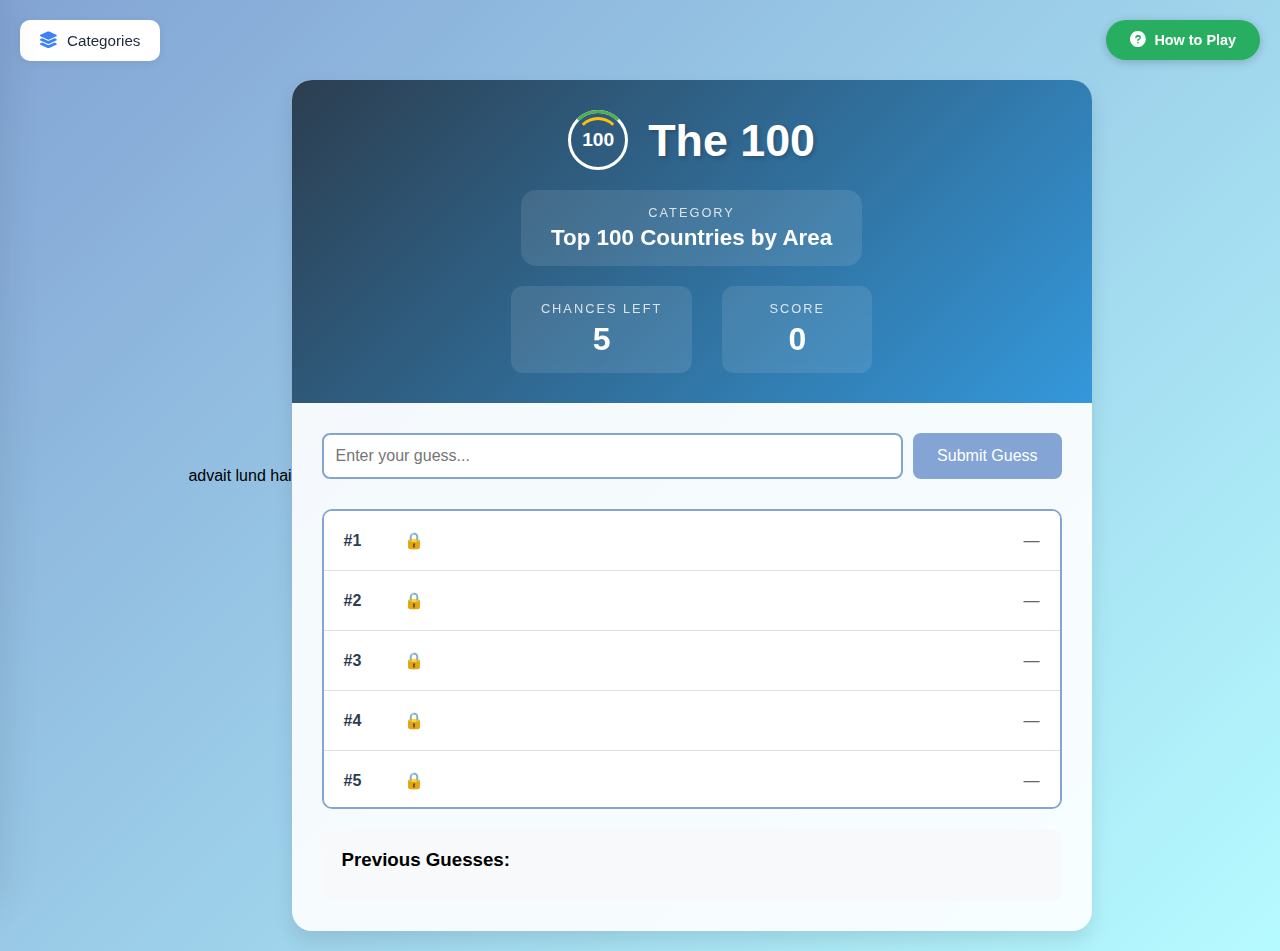
<file: index.html>
<!DOCTYPE html>
<html lang="en">

<head>
    <p> advait lund hai </p>
    <meta charset="UTF-8">
    <meta name="viewport" content="width=device-width, initial-scale=1.0">
    <title>The 100</title>
    <link rel="stylesheet" href="styles.css">
    <link rel="stylesheet" href="https://cdnjs.cloudflare.com/ajax/libs/font-awesome/6.0.0/css/all.min.css">
</head>

<body>
    <button id="categories-toggle" class="categories-toggle">
        <i class="fas fa-layer-group"></i>
        Categories
    </button>

    <div class="side-panel">
        <div class="side-panel-header">
            <h2>Categories</h2>
            <button class="close-side-panel">&times;</button>
        </div>
        <div class="category-search">
            <input type="text" id="category-search" placeholder="Search categories...">
        </div>
        <div class="categories-list">
            <div id="no-results" class="no-results hidden">
                <i class="fas fa-search"></i>
                <p>No matching categories found</p>
            </div>
            <div id="categories-container">
                <!-- Categories will be dynamically added here -->
            </div>
        </div>
    </div>

    <div class="game-container">
        <div class="game-header">
            <div class="title-section">
                <div class="title-container">
                    <div class="logo">
                        <div class="logo-circle">
                            <div class="logo-inner">100</div>
                        </div>
                    </div>
                    <h1>The 100</h1>
                </div>
                <div class="category-badge">
                    <span class="category-label">CATEGORY</span>
                    <h2 id="current-category">Top 100 Countries by Area</h2>
                </div>
            </div>
            <div class="stats-section">
                <div class="stat-box">
                    <span class="stat-label">CHANCES LEFT</span>
                    <span id="chances" class="stat-value">5</span>
                </div>
                <div class="stat-box">
                    <span class="stat-label">SCORE</span>
                    <span id="score" class="stat-value">0</span>
                </div>
            </div>
            <button id="tutorial-btn" class="tutorial-btn">
                <i class="fas fa-question-circle"></i>
                How to Play
            </button>
        </div>

        <div class="game-play">
            <input type="text" id="guess-input" placeholder="Enter your guess...">
            <button id="submit-guess">Submit Guess</button>
        </div>

        <div class="tiles-container">
            <div class="tiles-wrapper">
                <!-- Tiles will be added here dynamically -->
            </div>
        </div>

        <div class="previous-guesses">
            <h3>Previous Guesses:</h3>
            <ul id="guesses-list"></ul>
        </div>

        <div id="game-over" class="hidden">
            <h2>Game Over!</h2>
            <p>Final Score: <span id="final-score">0</span></p>
            <button id="play-again">Play Again</button>
        </div>

        <div id="popup" class="popup hidden">
            <div class="popup-content">
                <p>Not in the Top 100!</p>
            </div>
        </div>

        <div id="invalid-popup" class="popup hidden">
            <div class="popup-content">
                <p>Invalid Country!</p>
            </div>
        </div>

        <div id="duplicate-popup" class="popup hidden">
            <div class="popup-content">
                <p>Already Guessed!</p>
            </div>
        </div>

        <div id="tutorial-modal" class="tutorial-modal hidden">
            <div class="tutorial-content">
                <h2>🎮 How to Play The 100?</h2>

                <div class="tutorial-step">
                    <div class="step-number">1</div>
                    <h3>Look at the Category</h3>
                    <p>If the category is "Top 100 Countries by Area"</p>
                    <div class="example-box">
                        <p>For this category, you need to guess countries that you think are among the 100 largest
                            countries in the world.</p>
                    </div>
                </div>

                <div class="tutorial-step">
                    <div class="step-number">2</div>
                    <h3>Make Your Guess</h3>
                    <p>The closer your guess is to the 100th position, the more points you get. But, if you guess a
                        country that is not in the top 100, you will get 0 points.</p>
                    <div class="example-box">
                        <div class="example-item">
                            <span>Russia (Largest)</span>
                            <span class="points">1 point</span>
                        </div>
                        <div class="example-item">
                            <span>France (47th largest)</span>
                            <span class="points">47 points</span>
                        </div>
                        <div class="example-item">
                            <span>Iceland (100th largest)</span>
                            <span class="points">100 points</span>
                        </div>
                        <div class="example-item warning">
                            <span>Any country over rank 100</span>
                            <span class="points zero">0 points</span>
                        </div>
                        <div class="example-item warning">
                            <span>Invalid country name</span>
                            <span class="points zero">0 points</span>
                        </div>
                    </div>
                </div>

                <div class="tutorial-step">
                    <div class="step-number">3</div>
                    <h3>Strategy</h3>
                    <p>Your final score will be the sum of all your guesses. You have 5 guesses to maximize your score.
                    </p>
                    <div class="example-box">
                        <p>💡 Think strategically! For this category:</p>
                        <ul class="strategy-list">
                            <li>Very large countries = Low Points</li>
                            <li>Medium-sized countries = Medium Points</li>
                            <li>Smaller countries (but still in top 100) = High Points</li>
                        </ul>
                    </div>
                </div>

                <button id="close-tutorial" class="close-tutorial">Got it!</button>
            </div>
        </div>

        <div id="category-modal" class="category-modal hidden">
            <div class="category-modal-header">
                <h2>Choose a Category</h2>
                <button class="close-category-modal">&times;</button>
            </div>
            <div class="category-grid">
                <!-- Categories will be added here dynamically -->
            </div>
        </div>
    </div>
    <script src="categories-data.js"></script>
    <script src="script.js"></script>
</body>

</html>
</file>
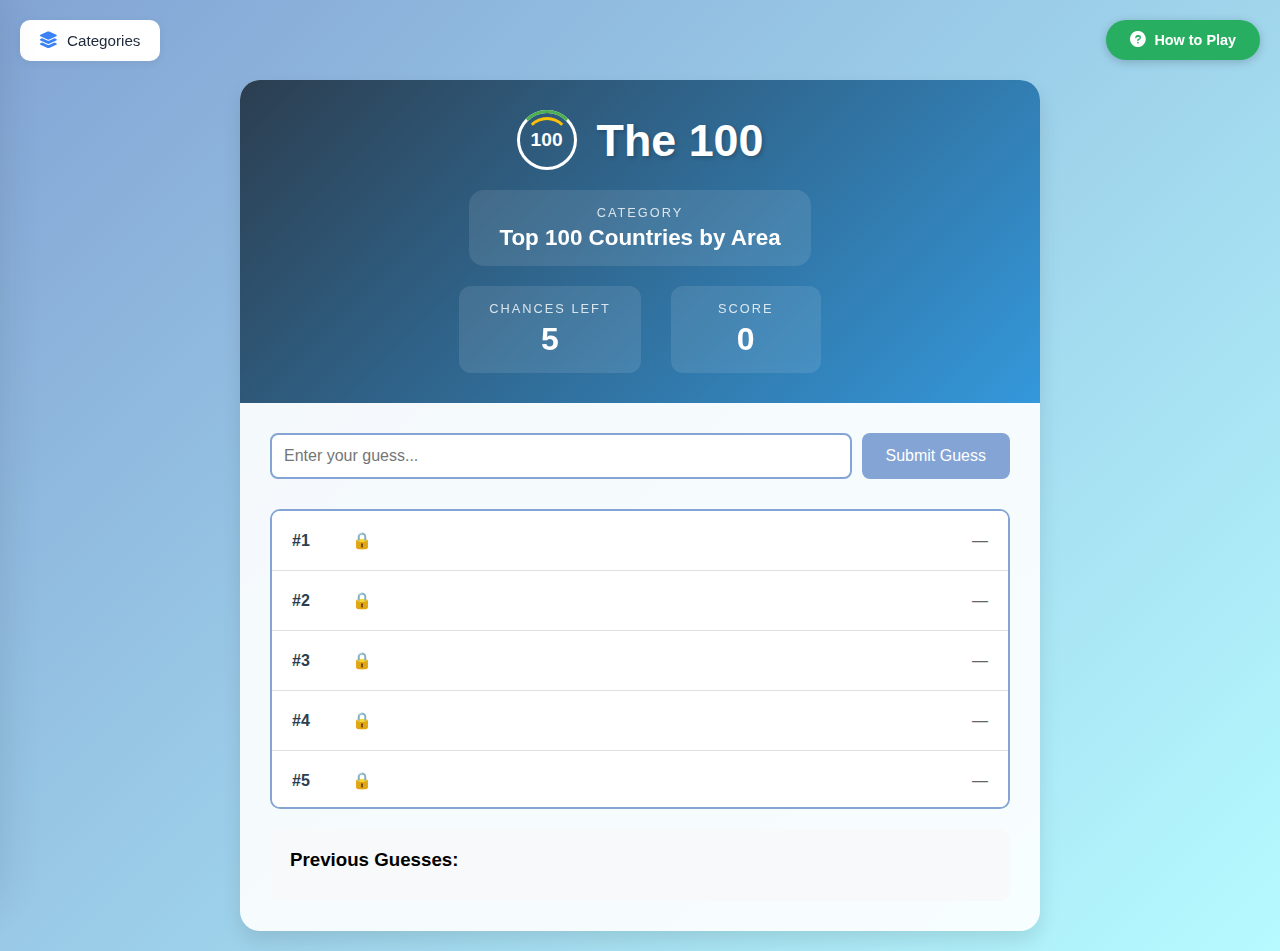
<file: index1.html>
<!DOCTYPE html>
<html lang="en">

<head>
    <meta charset="UTF-8">
    <meta name="viewport" content="width=device-width, initial-scale=1.0">
    <title>The 100</title>
    <link rel="stylesheet" href="styles.css">
    <link rel="stylesheet" href="https://cdnjs.cloudflare.com/ajax/libs/font-awesome/6.0.0/css/all.min.css">
</head>

<body>
    <button id="categories-toggle" class="categories-toggle">
        <i class="fas fa-layer-group"></i>
        Categories
    </button>

    <div class="side-panel">
        <div class="side-panel-header">
            <h2>Categories</h2>
            <button class="close-side-panel">&times;</button>
        </div>
        <div class="category-search">
            <input type="text" id="category-search" placeholder="Search categories...">
        </div>
        <div class="categories-list">
            <div id="no-results" class="no-results hidden">
                <i class="fas fa-search"></i>
                <p>No matching categories found</p>
            </div>
            <div id="categories-container">
                <!-- Categories will be dynamically added here -->
            </div>
        </div>
    </div>

    <div class="game-container">
        <div class="game-header">
            <div class="title-section">
                <div class="title-container">
                    <div class="logo">
                        <div class="logo-circle">
                            <div class="logo-inner">100</div>
                        </div>
                    </div>
                    <h1>The 100</h1>
                </div>
                <div class="category-badge">
                    <span class="category-label">CATEGORY</span>
                    <h2 id="current-category">Top 100 Countries by Area</h2>
                </div>
            </div>
            <div class="stats-section">
                <div class="stat-box">
                    <span class="stat-label">CHANCES LEFT</span>
                    <span id="chances" class="stat-value">5</span>
                </div>
                <div class="stat-box">
                    <span class="stat-label">SCORE</span>
                    <span id="score" class="stat-value">0</span>
                </div>
            </div>
            <button id="tutorial-btn" class="tutorial-btn">
                <i class="fas fa-question-circle"></i>
                How to Play
            </button>
        </div>

        <div class="game-play">
            <input type="text" id="guess-input" placeholder="Enter your guess...">
            <button id="submit-guess">Submit Guess</button>
        </div>

        <div class="tiles-container">
            <div class="tiles-wrapper">
                <!-- Tiles will be added here dynamically -->
            </div>
        </div>

        <div class="previous-guesses">
            <h3>Previous Guesses:</h3>
            <ul id="guesses-list"></ul>
        </div>

        <div id="game-over" class="hidden">
            <h2>Game Over!</h2>
            <p>Final Score: <span id="final-score">0</span></p>
            <button id="play-again">Play Again</button>
        </div>

        <div id="popup" class="popup hidden">
            <div class="popup-content">
                <p>Not in the Top 100!</p>
            </div>
        </div>

        <div id="invalid-popup" class="popup hidden">
            <div class="popup-content">
                <p>Invalid Country!</p>
            </div>
        </div>

        <div id="duplicate-popup" class="popup hidden">
            <div class="popup-content">
                <p>Already Guessed!</p>
            </div>
        </div>

        <div id="tutorial-modal" class="tutorial-modal hidden">
            <div class="tutorial-content">
                <h2>🎮 How to Play The 100?</h2>

                <div class="tutorial-step">
                    <div class="step-number">1</div>
                    <h3>Look at the Category</h3>
                    <p>If the category is "Top 100 Countries by Area"</p>
                    <div class="example-box">
                        <p>For this category, you need to guess countries that you think are among the 100 largest
                            countries in the world.</p>
                    </div>
                </div>

                <div class="tutorial-step">
                    <div class="step-number">2</div>
                    <h3>Make Your Guess</h3>
                    <p>The closer your guess is to the 100th position, the more points you get. But, if you guess a
                        country that is not in the top 100, you will get 0 points.</p>
                    <div class="example-box">
                        <div class="example-item">
                            <span>Russia (Largest)</span>
                            <span class="points">1 point</span>
                        </div>
                        <div class="example-item">
                            <span>France (47th largest)</span>
                            <span class="points">47 points</span>
                        </div>
                        <div class="example-item">
                            <span>Iceland (100th largest)</span>
                            <span class="points">100 points</span>
                        </div>
                        <div class="example-item warning">
                            <span>Any country over rank 100</span>
                            <span class="points zero">0 points</span>
                        </div>
                        <div class="example-item warning">
                            <span>Invalid country name</span>
                            <span class="points zero">0 points</span>
                        </div>
                    </div>
                </div>

                <div class="tutorial-step">
                    <div class="step-number">3</div>
                    <h3>Strategy</h3>
                    <p>Your final score will be the sum of all your guesses. You have 5 guesses to maximize your score.
                    </p>
                    <div class="example-box">
                        <p>💡 Think strategically! For this category:</p>
                        <ul class="strategy-list">
                            <li>Very large countries = Low Points</li>
                            <li>Medium-sized countries = Medium Points</li>
                            <li>Smaller countries (but still in top 100) = High Points</li>
                        </ul>
                    </div>
                </div>

                <button id="close-tutorial" class="close-tutorial">Got it!</button>
            </div>
        </div>

        <div id="category-modal" class="category-modal hidden">
            <div class="category-modal-header">
                <h2>Choose a Category</h2>
                <button class="close-category-modal">&times;</button>
            </div>
            <div class="category-grid">
                <!-- Categories will be added here dynamically -->
            </div>
        </div>
    </div>
    <script src="categories-data.js"></script>
    <script src="script.js"></script>
</body>

</html>
</file>
<file: styles.css>
* {
    margin: 0;
    padding: 0;
    box-sizing: border-box;
    font-family: 'Arial', sans-serif;
}

body {
    background: linear-gradient(135deg, #83a4d4, #b6fbff);
    min-height: 100vh;
    display: flex;
    justify-content: center;
    align-items: center;
    padding: 20px;
}

.game-container {
    background: rgba(255, 255, 255, 0.9);
    border-radius: 20px;
    padding: 30px;
    box-shadow: 0 10px 20px rgba(0, 0, 0, 0.1);
    max-width: 800px;
    width: 100%;
    margin-left: 0;
    transition: margin-left 0.3s ease;
    margin-top: 60px;
}

.game-container.side-panel-active {
    margin-left: 350px;
}

.game-header {
    background: linear-gradient(135deg, #2c3e50, #3498db);
    margin: -30px -30px 30px -30px;
    padding: 30px;
    border-radius: 20px 20px 0 0;
    color: white;
}

.title-container {
    display: flex;
    align-items: center;
    justify-content: center;
    gap: 20px;
    margin-bottom: 20px;
}

.logo {
    position: relative;
    width: 60px;
    height: 60px;
}

.logo-circle {
    position: absolute;
    width: 100%;
    height: 100%;
    border: 3px solid white;
    border-radius: 50%;
    animation: rotateLogo 20s linear infinite;
}

.logo-inner {
    position: absolute;
    top: 50%;
    left: 50%;
    transform: translate(-50%, -50%);
    font-size: 1.2em;
    font-weight: bold;
    color: white;
}

@keyframes rotateLogo {
    0% {
        transform: rotate(0deg);
    }

    100% {
        transform: rotate(360deg);
    }
}

.logo-circle::before {
    content: '';
    position: absolute;
    top: -3px;
    left: -3px;
    right: -3px;
    bottom: -3px;
    border: 3px solid transparent;
    border-top-color: #4CAF50;
    border-radius: 50%;
    animation: rotateLogo 10s linear infinite;
}

.logo-circle::after {
    content: '';
    position: absolute;
    top: 4px;
    left: 4px;
    right: 4px;
    bottom: 4px;
    border: 3px solid transparent;
    border-top-color: #FFC107;
    border-radius: 50%;
    animation: rotateLogo 15s linear infinite reverse;
}

.title-section {
    text-align: center;
    margin-bottom: 20px;
}

.title-section h1 {
    color: white;
    margin: 0;
    font-size: 2.8em;
    text-shadow: 2px 2px 4px rgba(0, 0, 0, 0.2);
}

.category-badge {
    display: inline-block;
    background: rgba(255, 255, 255, 0.1);
    padding: 15px 30px;
    border-radius: 15px;
    backdrop-filter: blur(5px);
}

.category-label {
    display: block;
    font-size: 0.8em;
    letter-spacing: 2px;
    opacity: 0.8;
    margin-bottom: 5px;
}

.category-badge h2 {
    font-size: 1.4em;
    margin: 0;
    font-weight: 600;
}

.stats-section {
    display: flex;
    justify-content: center;
    gap: 30px;
    margin-top: 20px;
}

.stat-box {
    background: rgba(255, 255, 255, 0.1);
    padding: 15px 30px;
    border-radius: 12px;
    text-align: center;
    min-width: 150px;
    backdrop-filter: blur(5px);
}

.stat-label {
    display: block;
    font-size: 0.8em;
    letter-spacing: 2px;
    opacity: 0.8;
    margin-bottom: 5px;
}

.stat-value {
    font-size: 2em;
    font-weight: bold;
}

.game-info {
    display: none;
}

.game-play {
    display: flex;
    gap: 10px;
    margin: 30px 0;
}

input[type="text"] {
    flex: 1;
    padding: 12px;
    border: 2px solid #83a4d4;
    border-radius: 8px;
    font-size: 1em;
}

button {
    background: #83a4d4;
    color: white;
    border: none;
    padding: 12px 24px;
    border-radius: 8px;
    cursor: pointer;
    font-size: 1em;
    transition: background 0.3s;
}

button:hover {
    background: #6088c0;
}

.previous-guesses {
    background: #f8f9fa;
    border-radius: 10px;
    padding: 20px;
}

#guesses-list {
    list-style: none;
    margin-top: 10px;
}

#guesses-list li {
    padding: 8px;
    margin: 5px 0;
    border-radius: 5px;
    background: white;
    display: flex;
    justify-content: space-between;
    position: relative;
    overflow: hidden;
    z-index: 1;
}

.guess-progress {
    position: absolute;
    left: 0;
    top: 0;
    height: 100%;
    z-index: -1;
    transition: width 1s ease;
    opacity: 0.3;
}

.country-tile {
    height: 60px;
    display: flex;
    align-items: center;
    justify-content: space-between;
    padding: 0 20px;
    border-bottom: 1px solid #e0e0e0;
    background: white;
}

.country-tile.revealed {
    background: #4CAF50;
    color: white;
    font-weight: bold;
}

@keyframes successReveal {
    0% {
        transform: scale(1);
        background: white;
    }

    50% {
        transform: scale(1.05);
        background: #4CAF50;
    }

    100% {
        transform: scale(1);
        background: #4CAF50;
    }
}

.country-tile.success-animation {
    animation: successReveal 1.5s ease;
}

.country-tile .position {
    font-weight: bold;
    color: #2c3e50;
    width: 40px;
}

.country-tile.revealed .position,
.country-tile.revealed .area {
    color: white;
}

.country-tile .name {
    flex-grow: 1;
    text-align: left;
    padding: 0 20px;
}

.country-tile .area {
    color: #666;
}

.country-tile.revealed .area {
    color: white;
}

.hidden {
    display: none;
}

#game-over {
    position: fixed;
    top: 50%;
    left: 50%;
    transform: translate(-50%, -50%);
    text-align: center;
    padding: 40px;
    background: linear-gradient(135deg, #2c3e50, #3498db);
    border-radius: 20px;
    color: white;
    z-index: 2000;
    box-shadow: 0 10px 30px rgba(0, 0, 0, 0.3);
    min-width: 300px;
    animation: gameOverPopup 0.5s ease forwards;
}

@keyframes gameOverPopup {
    0% {
        opacity: 0;
        transform: translate(-50%, -50%) scale(0.8);
    }

    100% {
        opacity: 1;
        transform: translate(-50%, -50%) scale(1);
    }
}

.overlay {
    position: fixed;
    top: 0;
    left: 0;
    right: 0;
    bottom: 0;
    background: rgba(0, 0, 0, 0.7);
    z-index: 1500;
    opacity: 0;
    transition: opacity 0.3s ease;
}

.overlay.active {
    opacity: 1;
}

.final-score-container {
    background: rgba(255, 255, 255, 0.1);
    padding: 20px;
    border-radius: 12px;
    margin: 20px 0;
    backdrop-filter: blur(5px);
}

.final-score-label {
    font-size: 0.9em;
    letter-spacing: 2px;
    opacity: 0.9;
    margin-bottom: 10px;
}

.final-score-value {
    font-size: 3.5em;
    font-weight: bold;
    text-shadow: 2px 2px 4px rgba(0, 0, 0, 0.2);
}

.play-again-text {
    font-size: 1.2em;
    margin: 20px 0;
    opacity: 0.9;
}

.play-again-btn {
    background: #27ae60;
    color: white;
    border: none;
    padding: 15px 40px;
    border-radius: 30px;
    font-size: 1.2em;
    cursor: pointer;
    transition: all 0.3s ease;
    box-shadow: 0 4px 15px rgba(0, 0, 0, 0.2);
}

.play-again-btn:hover {
    background: #219a52;
    transform: translateY(-2px);
    box-shadow: 0 6px 20px rgba(0, 0, 0, 0.25);
}

.play-again-btn:active {
    transform: translateY(0);
}

.tiles-container {
    height: 300px;
    overflow: hidden;
    position: relative;
    margin: 20px 0;
    border: 2px solid #83a4d4;
    border-radius: 10px;
}

.tiles-wrapper {
    position: absolute;
    width: 100%;
    transition: transform 1.5s cubic-bezier(0.4, 0, 0.2, 1);
}

.popup {
    position: fixed;
    top: 50%;
    left: 50%;
    transform: translate(-50%, -50%);
    background: rgba(255, 0, 0, 0.9);
    color: white;
    padding: 20px 40px;
    border-radius: 10px;
    font-size: 1.2em;
    font-weight: bold;
    z-index: 1000;
    animation: popupFade 2s forwards;
}

@keyframes popupFade {
    0% {
        opacity: 0;
        transform: translate(-50%, -50%) scale(0.7);
    }

    20% {
        opacity: 1;
        transform: translate(-50%, -50%) scale(1.1);
    }

    30% {
        transform: translate(-50%, -50%) scale(1);
    }

    70% {
        opacity: 1;
    }

    100% {
        opacity: 0;
    }
}

.tutorial-btn {
    position: fixed;
    top: 20px;
    right: 20px;
    background: #27ae60;
    color: white;
    border: none;
    padding: 12px 24px;
    border-radius: 25px;
    font-size: 0.9em;
    font-weight: 600;
    cursor: pointer;
    transition: all 0.3s ease;
    box-shadow: 0 2px 10px rgba(0, 0, 0, 0.2);
    z-index: 999;
    display: flex;
    align-items: center;
    gap: 8px;
}

.tutorial-btn:hover {
    background: #219a52;
    transform: translateY(-2px);
    box-shadow: 0 4px 15px rgba(0, 0, 0, 0.3);
}

.tutorial-btn i {
    font-size: 1.1em;
}

.tutorial-modal {
    position: fixed;
    top: 50%;
    left: 50%;
    transform: translate(-50%, -50%);
    background: white;
    padding: 40px;
    border-radius: 20px;
    z-index: 2000;
    max-width: 600px;
    width: 90%;
    max-height: 85vh;
    overflow-y: auto;
    box-shadow: 0 10px 30px rgba(0, 0, 0, 0.2);
}

.tutorial-content {
    padding-right: 10px;
}

.tutorial-content h2 {
    text-align: center;
    color: #2c3e50;
    margin-bottom: 30px;
    font-size: 1.8em;
    display: flex;
    align-items: center;
    justify-content: center;
    gap: 12px;
}

.tutorial-step {
    margin-bottom: 25px;
    padding: 25px;
    background: #f8f9fa;
    border-radius: 15px;
    position: relative;
}

.step-number {
    position: absolute;
    left: -10px;
    top: -10px;
    width: 30px;
    height: 30px;
    background: #3498db;
    color: white;
    border-radius: 50%;
    display: flex;
    align-items: center;
    justify-content: center;
    font-weight: bold;
}

.tutorial-step h3 {
    color: #2c3e50;
    margin-bottom: 10px;
    font-size: 1.2em;
}

.tutorial-step p {
    color: #34495e;
    margin-bottom: 15px;
}

.example-box {
    background: rgba(52, 152, 219, 0.1);
    padding: 20px;
    border-radius: 10px;
    font-size: 0.9em;
    margin-top: 15px;
}

.example-item {
    display: flex;
    justify-content: space-between;
    align-items: center;
    padding: 12px 0;
    border-bottom: 1px solid rgba(52, 152, 219, 0.2);
}

.example-item:last-child {
    border-bottom: none;
}

.example-item.warning:first-of-type {
    margin-top: 15px;
    padding-top: 15px;
    border-top: 2px solid rgba(231, 76, 60, 0.2);
}

.points {
    font-weight: bold;
    color: #27ae60;
}

.close-tutorial {
    background: #3498db;
    color: white;
    border: none;
    padding: 12px 30px;
    border-radius: 25px;
    font-size: 1.1em;
    cursor: pointer;
    transition: all 0.3s ease;
    display: block;
    margin: 30px auto 0;
    width: fit-content;
}

/* Style the scrollbar */
.tutorial-modal::-webkit-scrollbar {
    width: 8px;
}

.tutorial-modal::-webkit-scrollbar-track {
    background: #f1f1f1;
    border-radius: 4px;
}

.tutorial-modal::-webkit-scrollbar-thumb {
    background: #3498db;
    border-radius: 4px;
}

.strategy-list {
    list-style: none;
    margin-top: 10px;
}

.strategy-list li {
    padding: 5px 0;
    position: relative;
    padding-left: 20px;
}

.strategy-list li:before {
    content: "•";
    color: #3498db;
    font-weight: bold;
    position: absolute;
    left: 0;
}

.example-box ul {
    margin: 10px 0 0 0;
}

.example-item.warning {
    color: #2c3e50;
    border-bottom: 1px solid rgba(231, 76, 60, 0.2);
}

.points.zero {
    color: #e74c3c;
}

.game-over-buttons {
    display: flex;
    gap: 15px;
    justify-content: center;
    margin-top: 20px;
}

.show-answers-btn {
    background: #3498db;
    color: white;
    border: none;
    padding: 15px 40px;
    border-radius: 30px;
    font-size: 1.2em;
    cursor: pointer;
    transition: all 0.3s ease;
    box-shadow: 0 4px 15px rgba(0, 0, 0, 0.2);
}

.show-answers-btn:hover {
    background: #2980b9;
    transform: translateY(-2px);
    box-shadow: 0 6px 20px rgba(0, 0, 0, 0.25);
}

.answers-modal {
    position: fixed;
    top: 50%;
    left: 50%;
    transform: translate(-50%, -50%);
    background: white;
    border-radius: 20px;
    z-index: 2000;
    width: 90%;
    max-width: 800px;
    max-height: 90vh;
    box-shadow: 0 10px 30px rgba(0, 0, 0, 0.2);
    display: flex;
}

.answers-content {
    display: flex;
    flex-direction: column;
    width: 100%;
    max-height: 90vh;
    padding: 30px;
}

.answers-content h2 {
    text-align: center;
    color: #2c3e50;
    margin-bottom: 20px;
    padding: 0 20px;
}

.answers-tiles-container {
    flex: 1;
    overflow-y: auto;
    padding-right: 10px;
    margin: 0 -10px 20px -10px;
    padding: 0 10px;
}

.answer-tile {
    display: flex;
    justify-content: space-between;
    align-items: center;
    padding: 12px 20px;
    background: #f8f9fa;
    margin: 8px 0;
    border-radius: 10px;
    transition: all 0.2s ease;
}

.answer-tile:hover {
    transform: translateX(5px);
    background: #e9ecef;
}

.answer-tile .position {
    font-weight: bold;
    color: #2c3e50;
    width: 40px;
}

.answer-tile .name {
    flex: 1;
    padding: 0 20px;
}

.answer-tile .points {
    color: #27ae60;
    font-weight: bold;
    margin: 0 15px;
    min-width: 80px;
}

.answer-tile .area {
    color: #666;
    font-size: 0.9em;
    white-space: nowrap;
    margin-left: 15px;
}

.close-answers-btn {
    background: #e74c3c;
    color: white;
    border: none;
    padding: 12px 30px;
    border-radius: 25px;
    font-size: 1.1em;
    cursor: pointer;
    transition: all 0.3s ease;
    margin-top: 20px;
    align-self: center;
}

.close-answers-btn:hover {
    background: #c0392b;
    transform: translateY(-2px);
    box-shadow: 0 4px 12px rgba(0, 0, 0, 0.2);
}

/* Improved scrollbar styling */
.answers-tiles-container::-webkit-scrollbar {
    width: 8px;
}

.answers-tiles-container::-webkit-scrollbar-track {
    background: #f1f1f1;
    border-radius: 4px;
    margin: 4px 0;
}

.answers-tiles-container::-webkit-scrollbar-thumb {
    background: #3498db;
    border-radius: 4px;
}

.answers-tiles-container::-webkit-scrollbar-thumb:hover {
    background: #2980b9;
}

.category-selector {
    display: flex;
    justify-content: center;
    gap: 10px;
    margin-top: 20px;
}

.category-btn {
    background: rgba(255, 255, 255, 0.1);
    color: white;
    border: none;
    padding: 10px 20px;
    border-radius: 20px;
    cursor: pointer;
    transition: all 0.3s ease;
    font-size: 0.9em;
    font-weight: 600;
}

.category-btn:hover {
    background: rgba(255, 255, 255, 0.2);
    transform: translateY(-2px);
}

.category-btn.active {
    background: rgba(255, 255, 255, 0.3);
    box-shadow: 0 2px 8px rgba(0, 0, 0, 0.2);
}

.confirm-dialog {
    position: fixed;
    top: 50%;
    left: 50%;
    transform: translate(-50%, -50%);
    background: white;
    padding: 30px;
    border-radius: 15px;
    z-index: 2001;
    width: 90%;
    max-width: 400px;
    text-align: center;
    box-shadow: 0 10px 30px rgba(0, 0, 0, 0.2);
}

.confirm-dialog h3 {
    color: #2c3e50;
    margin-bottom: 15px;
    font-size: 1.5em;
}

.confirm-dialog p {
    color: #34495e;
    margin-bottom: 25px;
    line-height: 1.5;
}

.confirm-buttons {
    display: flex;
    gap: 15px;
    justify-content: center;
}

.confirm-btn {
    padding: 12px 20px;
    border-radius: 25px;
    font-size: 1em;
    cursor: pointer;
    transition: all 0.3s ease;
}

.confirm-btn.cancel {
    background: #95a5a6;
    color: white;
}

.confirm-btn.cancel:hover {
    background: #7f8c8d;
    transform: translateY(-2px);
}

.confirm-btn.confirm {
    background: #3498db;
    color: white;
}

.confirm-btn.confirm:hover {
    background: #2980b9;
    transform: translateY(-2px);
}

.category-selector-btn {
    background: rgba(255, 255, 255, 0.1);
    color: white;
    border: none;
    padding: 10px 20px;
    border-radius: 20px;
    cursor: pointer;
    transition: all 0.3s ease;
    font-size: 0.9em;
    font-weight: 600;
    display: flex;
    align-items: center;
    gap: 8px;
}

.category-selector-btn:hover {
    background: rgba(255, 255, 255, 0.2);
    transform: translateY(-2px);
}

.category-selector-btn i {
    font-size: 1.2em;
}

.category-modal {
    position: fixed;
    top: 50%;
    left: 50%;
    transform: translate(-50%, -50%);
    background: white;
    padding: 40px;
    border-radius: 20px;
    z-index: 2000;
    width: 90%;
    max-width: 1000px;
    max-height: 85vh;
    overflow-y: auto;
    box-shadow: 0 10px 30px rgba(0, 0, 0, 0.2);
}

.category-modal-header {
    display: flex;
    justify-content: space-between;
    align-items: center;
    margin-bottom: 30px;
}

.category-modal-header h2 {
    color: #2c3e50;
    margin: 0;
    font-size: 1.8em;
}

.close-category-modal {
    background: none;
    border: none;
    font-size: 1.5em;
    color: #2c3e50;
    cursor: pointer;
    padding: 5px;
    transition: transform 0.3s ease;
}

.close-category-modal:hover {
    transform: rotate(90deg);
}

.category-grid {
    display: grid;
    grid-template-columns: repeat(auto-fill, minmax(250px, 1fr));
    gap: 20px;
    padding: 10px;
}

.category-card {
    background: #f8f9fa;
    border-radius: 15px;
    padding: 20px;
    cursor: pointer;
    transition: all 0.3s ease;
    border: 2px solid transparent;
    position: relative;
    overflow: hidden;
}

.category-card:hover {
    transform: translateY(-5px);
    box-shadow: 0 5px 15px rgba(0, 0, 0, 0.1);
}

.category-card.active {
    border-color: #3498db;
    background: #ebf5fb;
}

.category-card h3 {
    color: #2c3e50;
    margin: 0 0 10px 0;
    font-size: 1.2em;
}

.category-card p {
    color: #7f8c8d;
    margin: 0;
    font-size: 0.9em;
    line-height: 1.4;
}

.category-card .icon {
    position: absolute;
    top: 10px;
    right: 10px;
    font-size: 1.5em;
    opacity: 0.1;
}

.category-card:hover .icon {
    opacity: 0.2;
}

.category-card.active .icon {
    opacity: 0.3;
}

.category-card .stats {
    margin-top: 15px;
    padding-top: 15px;
    border-top: 1px solid rgba(0, 0, 0, 0.1);
    display: flex;
    justify-content: space-between;
    font-size: 0.8em;
    color: #7f8c8d;
}

.category-card .stats span {
    display: flex;
    align-items: center;
    gap: 5px;
}

.category-card .stats i {
    font-size: 1.1em;
}

/* Style the scrollbar for the category modal */
.category-modal::-webkit-scrollbar {
    width: 8px;
}

.category-modal::-webkit-scrollbar-track {
    background: #f1f1f1;
    border-radius: 4px;
}

.category-modal::-webkit-scrollbar-thumb {
    background: #3498db;
    border-radius: 4px;
}

/* Side Panel Category Selector */
.side-panel {
    position: fixed;
    left: -350px;
    top: 0;
    width: 350px;
    height: 100vh;
    background: #ffffff;
    box-shadow: 0 0 40px rgba(0, 0, 0, 0.1);
    transition: left 0.3s cubic-bezier(0.4, 0, 0.2, 1);
    z-index: 1000;
    display: flex;
    flex-direction: column;
}

.side-panel.active {
    left: 0;
}

.side-panel-header {
    padding: 32px 24px;
    background: #ffffff;
    color: #1e293b;
    display: flex;
    justify-content: space-between;
    align-items: center;
    border-bottom: 1px solid #f1f5f9;
}

.side-panel-header h2 {
    margin: 0;
    font-size: 1.6em;
    font-weight: 600;
    letter-spacing: -0.5px;
}

.close-side-panel {
    background: none;
    border: none;
    color: #64748b;
    font-size: 1.6em;
    cursor: pointer;
    padding: 8px;
    transition: all 0.2s ease;
    border-radius: 50%;
    width: 36px;
    height: 36px;
    display: flex;
    align-items: center;
    justify-content: center;
}

.close-side-panel:hover {
    background: #f1f5f9;
    color: #1e293b;
    transform: rotate(90deg);
}

.category-search {
    padding: 16px 24px;
    background: #ffffff;
}

.category-search input {
    width: 100%;
    padding: 12px 16px;
    border: 1px solid #e2e8f0;
    border-radius: 10px;
    font-size: 0.95em;
    transition: all 0.2s ease;
    background: #f8fafc;
}

.category-search input:focus {
    outline: none;
    border-color: #3b82f6;
    background: #ffffff;
    box-shadow: 0 2px 8px rgba(59, 130, 246, 0.08);
}

.category-search input::placeholder {
    color: #94a3b8;
}

.categories-list {
    flex: 1;
    overflow-y: auto;
    padding: 8px 16px 16px;
    background: #ffffff;
    position: relative;
}

.no-results {
    position: absolute;
    top: 50%;
    left: 50%;
    transform: translate(-50%, -50%);
    text-align: center;
    color: #94a3b8;
    width: 80%;
    padding: 20px;
    background: #f8fafc;
    border-radius: 12px;
    border: 1px dashed #e2e8f0;
}

.no-results i {
    font-size: 2.4em;
    margin-bottom: 16px;
    opacity: 0.6;
    color: #64748b;
    display: block;
}

.no-results p {
    font-size: 1em;
    margin: 0;
    color: #64748b;
}

.no-results.hidden {
    display: none;
}

.category-item {
    padding: 16px;
    margin-bottom: 8px;
    background: #ffffff;
    border-radius: 12px;
    cursor: pointer;
    transition: all 0.2s ease;
    display: flex;
    align-items: center;
    gap: 16px;
    border: 1px solid transparent;
}

.category-item:hover,
.category-item.keyboard-selected {
    background: #f8fafc;
    border-color: #3b82f6;
    transform: translateX(4px);
    box-shadow: 0 2px 8px rgba(59, 130, 246, 0.1);
}

.category-item.active {
    background: #f0f9ff;
    border-color: #bfdbfe;
}

.category-item.keyboard-selected {
    background: #f0f9ff;
    border-color: #3b82f6;
    outline: none;
}

.category-item .icon {
    width: 40px;
    height: 40px;
    display: flex;
    align-items: center;
    justify-content: center;
    color: #3b82f6;
    font-size: 1.2em;
    transition: all 0.2s ease;
}

.category-item:hover .icon {
    color: #2563eb;
}

.category-item.active .icon {
    color: #2563eb;
}

.category-item .info {
    flex: 1;
}

.category-item h3 {
    margin: 0;
    color: #1e293b;
    font-size: 1em;
    font-weight: 500;
    transition: color 0.2s ease;
}

/* Categories toggle button */
.categories-toggle {
    position: fixed;
    left: 20px;
    top: 20px;
    background: #ffffff;
    border: none;
    padding: 12px 20px;
    border-radius: 10px;
    cursor: pointer;
    font-size: 0.95em;
    font-weight: 500;
    color: #1e293b;
    box-shadow: 0 2px 8px rgba(0, 0, 0, 0.06);
    display: flex;
    align-items: center;
    gap: 10px;
    transition: all 0.2s ease;
    z-index: 999;
}

.categories-toggle:hover {
    transform: translateY(-2px);
    box-shadow: 0 4px 12px rgba(0, 0, 0, 0.08);
    background: #f8fafc;
}

.categories-toggle i {
    font-size: 1.1em;
    color: #3b82f6;
    transition: transform 0.2s ease;
}

.categories-toggle:hover i {
    transform: scale(1.1);
}

/* Style the scrollbar for the categories list */
.categories-list::-webkit-scrollbar {
    width: 4px;
}

.categories-list::-webkit-scrollbar-track {
    background: transparent;
}

.categories-list::-webkit-scrollbar-thumb {
    background: #e2e8f0;
    border-radius: 2px;
}

.categories-list::-webkit-scrollbar-thumb:hover {
    background: #cbd5e1;
}
</file>
